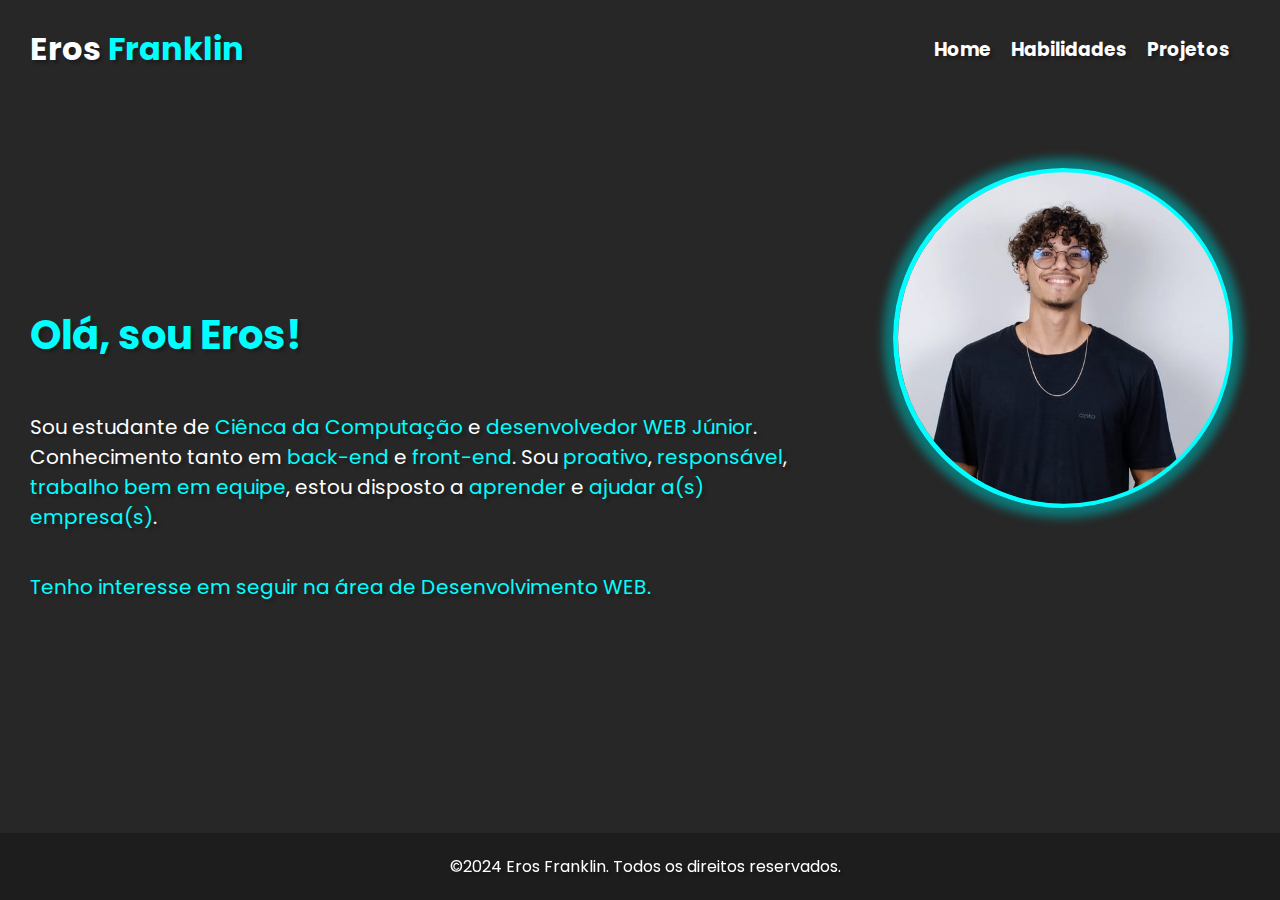
<file: index.html>
<!DOCTYPE html>
<html lang="pt-br">
<head>
    <meta charset="UTF-8">
    <meta name="viewport" content="width=device-width, initial-scale=1.0">
    <title>Portifolio</title>
    <link rel="stylesheet" href="style.css">
    <link rel="stylesheet" href="https://cdn.jsdelivr.net/npm/bootstrap-icons@1.11.3/font/bootstrap-icons.min.css">
    <link rel="stylesheet" href="media.css">
    <link rel="icon" href="../imagem/E.png" type="image/png">
    <link rel="stylesheet" href="https://cdnjs.cloudflare.com/ajax/libs/font-awesome/6.5.2/css/all.min.css" integrity="sha512-SnH5WK+bZxgPHs44uWIX+LLJAJ9/2PkPKZ5QiAj6Ta86w+fsb2TkcmfRyVX3pBnMFcV7oQPJkl9QevSCWr3W6A==" crossorigin="anonymous" referrerpolicy="no-referrer" />
</head>
<body class="pagina-index">
    <nav class="menu">
        <h1><span class="tt1">Eros</span> <span class="tt2">Franklin</span></h1>
        <i id="burguer" class="fa-solid fa-bars"></i>
        <ul class="itens-menu">
            <li class="item">
                <a href="portifolio.html">
                    <h3>Home <i class="fa-solid fa-house"></i></h3>
                </a>
            </li>
            <li class="item">
                <a href="habilidades.html">
                    <h3>Habilidades <i class="fa-solid fa-user"></i></h3>
                </a>
            </li>
            <li class="item">
                <a href="projetos.html">
                    <h3>Projetos <i class="fa-solid fa-diagram-project"></i></h3>
                </a>
            </li>
        </ul>
    </nav>
    <main class="home">
        <div class="about">
            <h1><span class="tt2">Olá, sou Eros!</span></h1>
            <p>Sou estudante de <span class="tt2">Ciênca da Computação</span> e <span class="tt2">desenvolvedor WEB Júnior</span>. Conhecimento tanto em <span class="tt2">back-end</span> e <span class="tt2">front-end</span>. Sou <span class="tt2">proativo</span>, <span class="tt2">responsável</span>, <span class="tt2">trabalho bem em equipe</span>, estou disposto a <span class="tt2">aprender</span> e <span class="tt2">ajudar a(s) empresa(s)</span>.</p>
            <p><span class="tt2">Tenho interesse em seguir na área de Desenvolvimento WEB.</span></p>
            <div class="links">
                <a href="https://www.github.com/ErosFranklin/" target="_blank"><i class="icone-git fa-brands fa-github"></i></a>
                <a href="#" target="_blank"><i class="icone-linkedin fa-brands fa-linkedin"></i></a>
                <a href="https://www.instagram.com/eros_franklinn/" target="_blank"><i class="icone-insta fa-brands fa-instagram"></i></a>
                <a href="https://wa.me/5583999406304?text=Ola%2C+segue+meu+numero%21" target="_blank"><i class="icone-zap fa-brands fa-whatsapp"></i></a>
                <a href="../Portifolioo/links/curriculo.xml" download><i class="icone-curriculo fa-solid fa-id-card"></i></a>
            </div>
        </div>
        <div class="format-img">
            <div class="image">
                <img src="../imagem/ft-perfil.jpg" alt="Eros-Franklin">
            </div>
        </div>
    </main>
    <footer class="rodape">
        <p>&copy;2024 Eros Franklin. Todos os direitos reservados.</p>
    </footer>
    <script src="menu.js"></script>
</body>
</html>
</file>
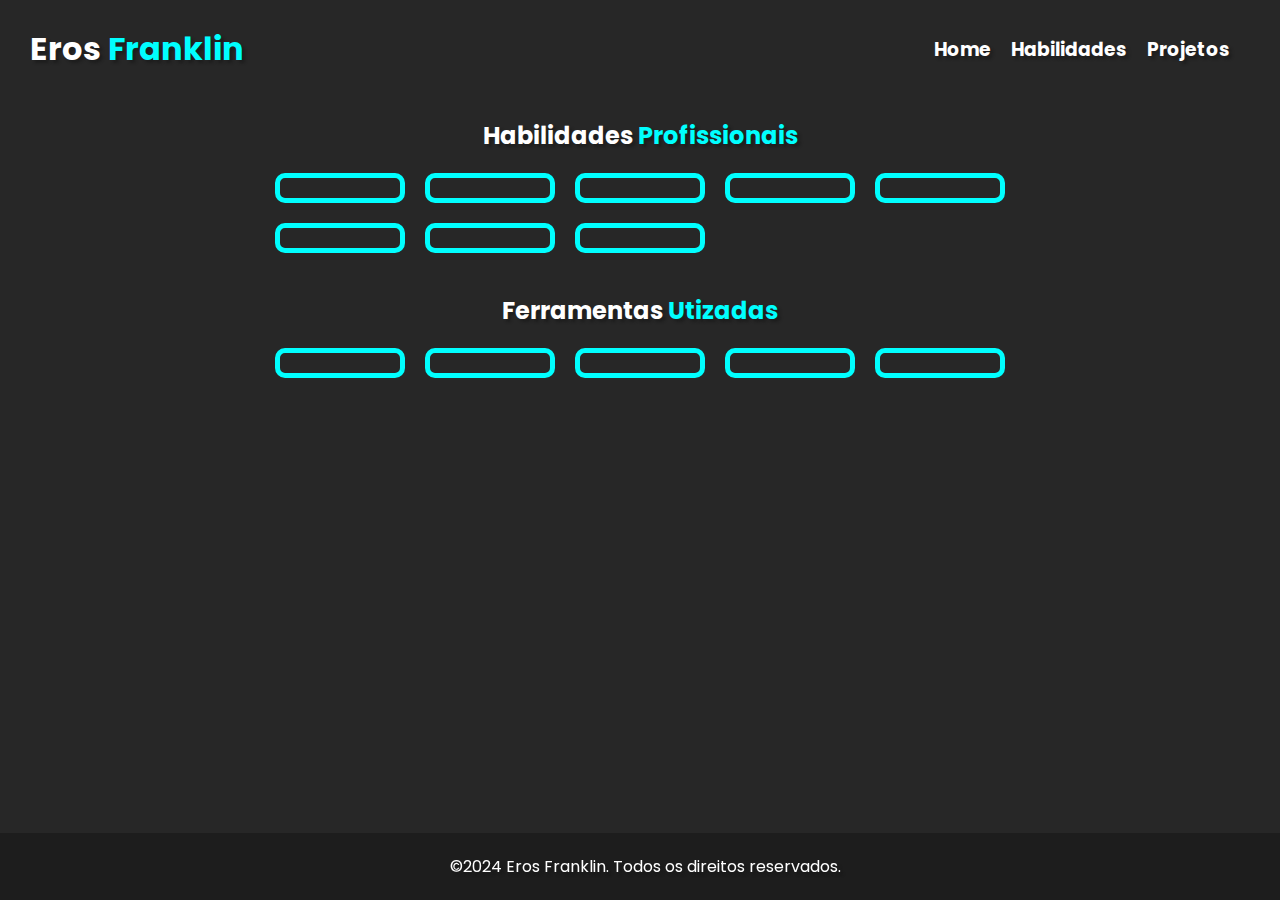
<file: habilidades.html>
<!DOCTYPE html>
<html lang="pt-br">
<head>
    <meta charset="UTF-8">
    <meta name="viewport" content="width=device-width, initial-scale=1.0">
    <title>Projetos</title>
    <link rel="stylesheet" href="style.css">
    <link rel="stylesheet" href="https://cdn.jsdelivr.net/npm/bootstrap-icons@1.11.3/font/bootstrap-icons.min.css">
    <link rel="stylesheet" href="media.css">
    <link rel="icon" href="../imagem/E.png" type="image/png">
    <link rel="stylesheet" href="https://cdnjs.cloudflare.com/ajax/libs/font-awesome/6.5.2/css/all.min.css" integrity="sha512-SnH5WK+bZxgPHs44uWIX+LLJAJ9/2PkPKZ5QiAj6Ta86w+fsb2TkcmfRyVX3pBnMFcV7oQPJkl9QevSCWr3W6A==" crossorigin="anonymous" referrerpolicy="no-referrer" />
    
</head>
<body >
    <nav class="menu">
        <h1><span class="tt1">Eros</span> <span class="tt2">Franklin</span></h1>
        <i id="burguer" class="fa-solid fa-bars"></i>
        <ul class="itens-menu">
            <li class="item">
                <a href="index.html">
                    <h3>Home <i class="fa-solid fa-house"></i></h3>
                </a>
            </li>
            <li class="item">
                <a href="habilidades.html">
                    <h3>Habilidades <i class="fa-solid fa-user"></i></h3>
                </a>
            </li>
            <li class="item">
                <a href="projetos.html">
                    <h3>Projetos <i class="fa-solid fa-diagram-project"></i></h3>
                </a>
            </li>
        </ul>
    </nav>
    <main>
        <div class="skills-professional">
            <h2><span class="tt1">Habilidades</span> <span class="tt2">Profissionais</span></h2>
            <div class="skills">
                <div class="skill">
                    <i class="fa-brands fa-html5"></i>
                    <span class="tooltip-text">HTML5</span>
                </div>
                <div class="skill">
                    <i class="fa-brands fa-css3-alt"></i>
                    <span class="tooltip-text">CSS3</span>
                </div>
                <div class="skill">
                    <i class="fa-brands fa-js"></i>
                    <span class="tooltip-text">JavaScript</span>
                </div>
                <div class="skill">
                    <i class="fa-brands fa-java"></i>
                    <span class="tooltip-text">Java</span>
                </div>
                <div class="skill">
                    <i class="fa-solid fa-c"></i>
                    <span class="tooltip-text">C e C++</span>
                </div>
                <div class="skill">
                    <i class="fa-brands fa-python"></i>
                    <span class="tooltip-text">Python</span>
                </div>
                <div class="skill">
                    <i class="fa-solid fa-bullhorn"></i>
                    <span class="tooltip-text">Marketing</span>
                </div>
                <div class="skill">
                    <i class="fa-solid fa-database"></i>
                    <span class="tooltip-text">MySQL</span>
                </div>
            </div>
            <h2><span class="tt1">Ferramentas</span> <span class="tt2">Utizadas</span></h2>
            <div class="tools">
                <div class="tool">
                    <i class="fa-brands fa-git-alt"></i>
                    <span class="tooltip-text">Git</span>
                </div>
                <div class="tool">
                    <i class="fa-brands fa-github"></i>
                    <span class="tooltip-text">GitHUB</span>
                </div>
                <div class="tool">
                    <i class="fa-brands fa-youtube"></i>
                    <span class="tooltip-text">YouTube</span>
                </div>
                <div class="tool">
                    <i class="fa-solid fa-code"></i>
                    <span class="tooltip-text">VSCODE</span>
                </div>
                <div class="tool">
                    <i class="fa-brands fa-jira"></i>
                    <span class="tooltip-text">Jira</span>
                </div>
            </div>
        </div>
    </main>
    <footer class="rodape">
        <p>&copy;2024 Eros Franklin. Todos os direitos reservados.</p>
    </footer>
    <script src="menu.js"></script>
</body>
</html>
</file>
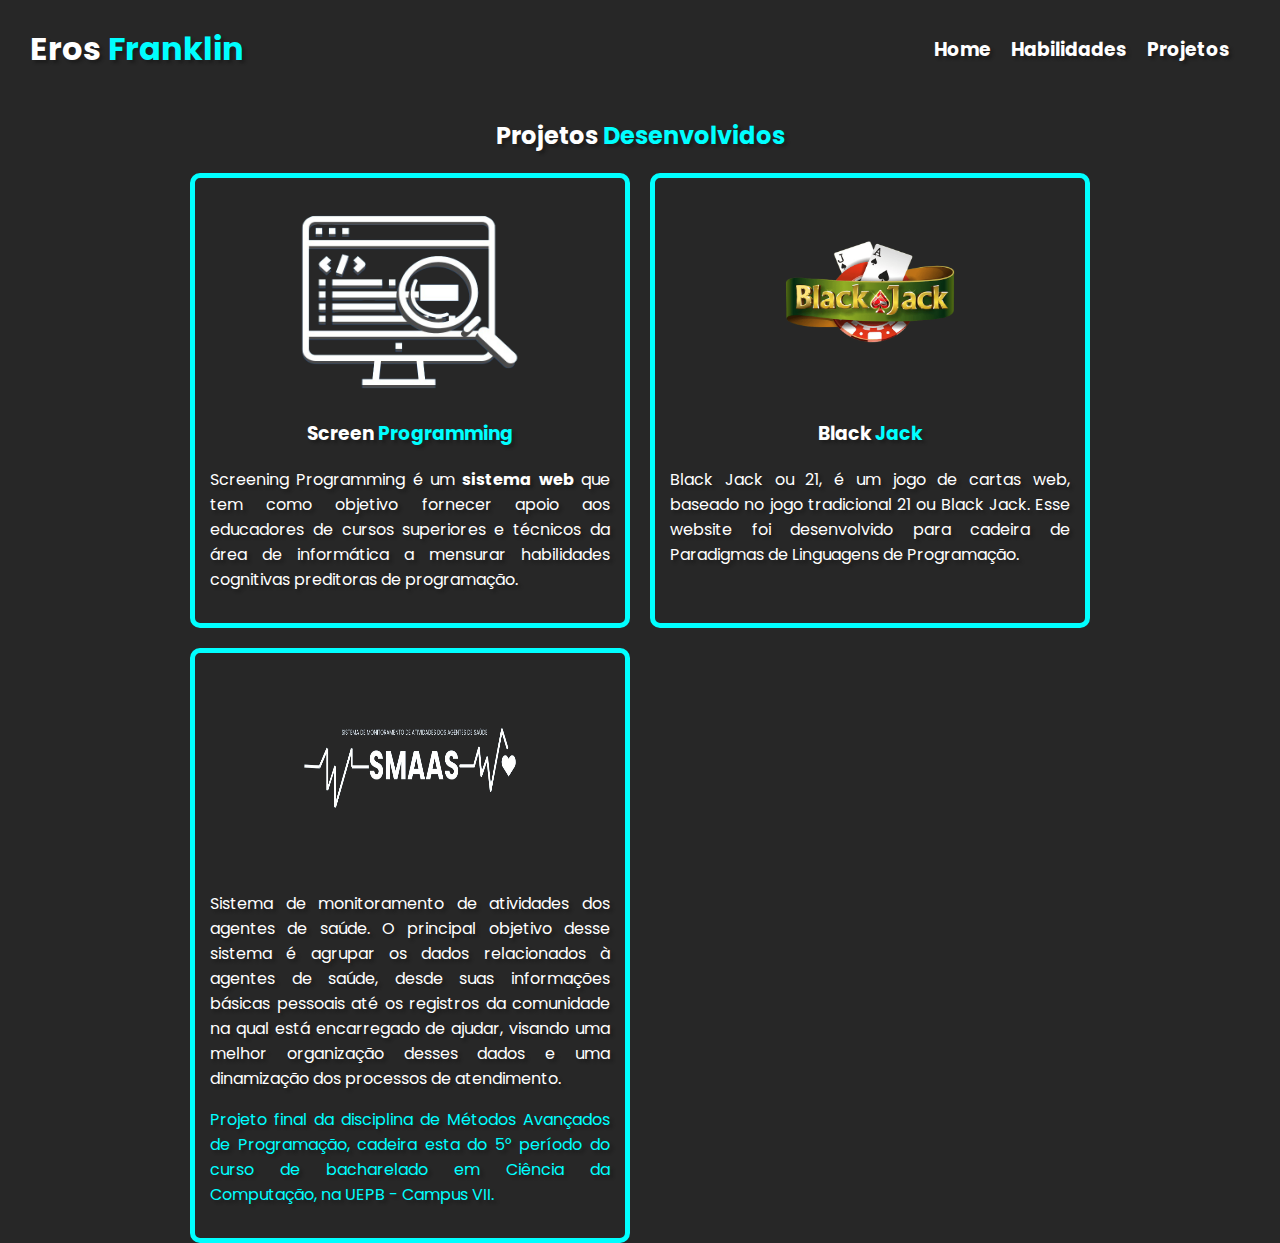
<file: projetos.html>
<!DOCTYPE html>
<html lang="pt-br">
<head>
    <meta charset="UTF-8">
    <meta name="viewport" content="width=device-width, initial-scale=1.0">
    <title>Projetos</title>
    <link rel="stylesheet" href="style.css">
    <link rel="stylesheet" href="https://cdn.jsdelivr.net/npm/bootstrap-icons@1.11.3/font/bootstrap-icons.min.css">
    <link rel="stylesheet" href="media.css">
    <link rel="icon" href="../imagem/E.png" type="image/png">
    <link rel="stylesheet" href="https://cdnjs.cloudflare.com/ajax/libs/font-awesome/6.5.2/css/all.min.css" integrity="sha512-SnH5WK+bZxgPHs44uWIX+LLJAJ9/2PkPKZ5QiAj6Ta86w+fsb2TkcmfRyVX3pBnMFcV7oQPJkl9QevSCWr3W6A==" crossorigin="anonymous" referrerpolicy="no-referrer" />
</head>
<body class="pagina-projetos">
    <nav class="menu">
        <h1><span class="tt1">Eros</span> <span class="tt2">Franklin</span></h1>
        <i id="burguer" class="fa-solid fa-bars"></i>
        <ul class="itens-menu">
            <li class="item">
                <a href="index.html">
                    <h3>Home <i class="fa-solid fa-house"></i></h3>
                </a>
            </li>
            <li class="item">
                <a href="habilidades.html">
                    <h3>Habilidades <i class="fa-solid fa-user"></i></h3>
                </a>
            </li>
            <li class="item">
                <a href="projetos.html">
                    <h3>Projetos <i class="fa-solid fa-diagram-project"></i></h3>
                </a>
            </li>
        </ul>
    </nav>
    <main>
        <div class="projetos-container">
            <h2><span class="tt1">Projetos</span> <span class="tt2">Desenvolvidos</span></h2>
            <div class="projetos">
                <div class="projeto">
                    <img src="/imagem/logoSC.png" alt="Screen-Programming">
                    <h3>Screen <span class="tt2">Programming</span></h3>
                    <p>Screening Programming é um <strong>sistema web</strong> que tem como objetivo fornecer apoio aos educadores de
                        cursos superiores e técnicos da área de informática a mensurar habilidades cognitivas preditoras
                        de programação.</p>
                    <a href="https://github.com/ErosFranklin/ScreenProgramming2024" target="_blank"><i class="icone-git fa-brands fa-github"></i></a>
                </div>
                <div class="projeto">
                    <img src="/imagem/logotipo (1).png" alt="Black-Jack">
                    <h3>Black <span class="tt2">Jack</span></h3>
                    <p>Black Jack ou 21, é um jogo de cartas web, baseado no jogo tradicional 21 ou Black Jack. Esse website foi desenvolvido para cadeira de Paradigmas de Linguagens de Programação.</p>
                    <a href="https://github.com/ErosFranklin/Black-Jack" target="_blank"><i class="icone-git fa-brands fa-github"></i></a>
                </div>
                <div class="projeto">
                    <img src="/imagem/SMAAS.png" alt="SMAAS">
                    <p>Sistema de monitoramento de atividades dos agentes de saúde. O principal objetivo desse sistema é agrupar os dados relacionados à agentes de saúde, desde suas informações básicas pessoais até os registros da comunidade na qual está encarregado de ajudar, visando uma melhor organização desses dados e uma dinamização dos processos de atendimento.
                    </p>
                    <p><span class="tt2">Projeto final da disciplina de Métodos Avançados de Programação, cadeira esta do 5° período do curso de bacharelado em Ciência da Computação, na UEPB - Campus VII.</span></p>
                    <a href="https://github.com/ErosFranklin/Projeto_MAP" target="_blank"><i class="icone-git fa-brands fa-github"></i></a>
                </div>
            </div>
        </div>
    </main>
    <script src="menu.js"></script>
</body>
</html>
</file>
<file: style.css>
@import url("https://fonts.googleapis.com/css2?family=Poppins:wght@400;500;600;700&display=swap");

body {
  font-family: "Poppins", sans-serif;
  margin: 0;
  padding: 0;
  height: 100vh;
  width: 100vw;
  background-color: var(--color-background);
  color: var(--color-text);
  text-shadow: 3px 3px 3px var(--text-shadow1);
  
}

:root {
  --color-background: rgb(39, 39, 39);
  --color-text: #ffffff;
  --color-bold: #00ffff;
  --text-shadow1: rgba(20, 20, 20, 0.473);
  --text-shadow2: #02a1a1a8;
}

.menu {
  display: flex;
  align-items: center;
  text-align: center;
  justify-content: space-between;
  padding: 0 30px;
}

.tt2 {
  color: var(--color-bold);
}
#burguer {
  display: none;
}
.itens-menu {
  display: flex;
  list-style: none;
}
.item {
  padding-right: 20px;
}
.item a {
  text-decoration: none;
  color: var(--color-text);
}
.item a:hover {
  color: var(--color-bold);
  text-decoration: underline;
  transition: 0.3s ease;
}

/* HOME */
.pagina-index{
  overflow: hidden;
}
.about {
  display: flex;
  flex-direction: column;
  top: 50%;
  left: 0;
  position: absolute;
  padding: 0 30px;
  transform: translate(0%, -50%);
  width: 60%;
}
.about h1 {
  font-size: 2.5em;
}
.about p {
  font-size: 20px;
}
.links {
  display: flex;
  flex-direction: row;
}
.links a {
  text-decoration: none;
  color: var(--color-text);
  font-size: 30px;
  padding-right: 20px;
  transition: 0.3s ease-in-out;
}
.links a:hover {
  transform: scale(1.2);
}
.icone-git:hover{
  color:#171515;
  transition: 0.5s ease;
}
.icone-linkedin:hover{
  color:#0077B5;
  transition: 0.5s ease;
}
.icone-insta:hover{
  background: linear-gradient(to right, #E1306C,  #F77737,#FCAF45,#F56040, #D2297D,#C13584);
  -webkit-background-clip: text;
  -webkit-text-fill-color: transparent;
  transition: 0.5s ease;
}
.icone-zap:hover{
  color:#25D366;
  transition: 0.5s ease;
}
@keyframes mexer {
  0% {
    transform: translateX(0) translateY(0) rotate(0deg); /* Posição inicial */
  }
  20% {
    transform: translateX(-10px)  translateY(-10px) rotate(-2deg); /* Mexendo para a esquerda */
  }
  40%{
    transform: translateX(10px)  translateY(-10px) rotate(2deg);
  }
  80% {
    transform: translateX(-10px)  translateY(10px) rotate(-2deg);; /* Mexendo para a direita */
  }
  100% {
    transform: translateX(10px)  translateY(10px) rotate(2deg);; /* Volta à posição original */
  }
  100% {
    transform: translateX(0) translateY(0px) rotate(0deg); /* Volta à posição original */
  }
}
.format-img {
  display: flex;
  top: 30%;
  right: 5%;
  position: absolute;
  transform: translate(5%, -30%);
  max-width: 330px;
  max-height: 330px;
  border: 5px solid var(--color-bold);
  border-radius: 100%;
  box-shadow: 0px 0px 10px 10px var(--text-shadow2);
  animation: mexer 10s ease-in-out infinite;
}

.image img {
  position: relative;
  top: 50%;
  right: 0;
  transform: translate(0%, -50%);
  max-width: 500px;
  max-height: 500px;
  clip-path: circle();
}
/* HABILIDADES */

.skills-professional {
  display: flex;
  align-items: center;
  text-align: center;
  flex-direction: column;
  left: 50%;
  transform: translateX(-50%);
  position: absolute;
  width: 100%;
  max-width: 800px;
}
.skills {
  display: grid;
  grid-template-columns: repeat(5, 1fr);
  align-items: center;
  gap: 20px;
  margin-bottom: 20px;
}
.skill {
  position: relative;
  border: 5px solid var(--color-bold);
  width: 100px;
  max-height: 100px;
  padding: 10px;
  border-radius: 10px;
  transition: 0.3s ease-in-out;
}
.skill i {
  font-size: 50px;
}
.skill:hover {
  cursor: pointer;
  border-color: var(--text-shadow2);
  box-shadow: 0px 5px 5px var(--text-shadow1);
  
  transform: scale(1.2);
}
.tools {
  display: grid;
  grid-template-columns: repeat(5, 1fr);
  gap: 20px;
}
.tool {
  position: relative;
  border: 5px solid var(--color-bold);
  width: 100px;
  max-height: 100px;
  padding: 10px;
  border-radius: 10px;
  transition: 0.3s ease-in-out;
}
.tool i {
  font-size: 50px;
}
.tool:hover {
  cursor: pointer;
  border-color: var(--text-shadow2);
  box-shadow: 0px 5px 5px var(--text-shadow1);
  transition: 0.3s ease;
  transform: scale(1.2);
}
.skill .tooltip-text, .tool .tooltip-text{
  visibility: hidden;
  width: 100px; 
  background-color: #555; 
  color: #fff; 
  text-align: center;
  border-radius: 5px; 
  padding: 5px 0;
  position: absolute;
  z-index: 1;
  bottom: 125%; 
  left: 50%;
  margin-left: -100px; 
  opacity: 0;
  transition: 0.3s ease-in-out;
}
.skill:hover .tooltip-text, .tool:hover .tooltip-text{
visibility: visible;
opacity: 1;
}
/*  PROJETOS  */
.pagina-projetos{
  overflow-x: hidden;
}
.projetos-container {
  display: flex;
  left: 50%;
  position: absolute;
  flex-direction: column;
  align-items: center;
  text-align: center;
  transform: translateX(-50%);
  width: 100%;
  max-width: 800px;
}
.projetos {
  display: grid;
  grid-template-columns: repeat(2, 1fr);
  gap: 20px;
}
.projeto {
  position: relative;
  border: 5px solid var(--color-bold);
  padding: 15px;
  width: 400px;
  height: auto;
  max-height: 600;
  border-radius: 10px;
  transition: 0.3s ease-in-out;
}
.projeto img {
  width: 55%;
  height: 200px;
}
.projeto a {
  font-size: 40px;
  text-decoration: none;
  color: var(--color-text);
  transition: .5s ease-in-out;
}

.projetos p {
  text-align: justify;
}
.projeto:hover {
  border-color: var(--text-shadow2);
  box-shadow: 0px 5px 5px var(--text-shadow1);
  transform: scale(1.05);
  transition: 0.3s ease;
}

/* RODAPE */
.rodape {
  position: fixed;
  text-align: center;
  bottom: 0;
  left: 0;
  padding: 5px;
  width: 100%;
  background-color: var(--text-shadow1);
}
</file>
<file: media.css>
/*Typical Device Breakpoint
----------------------------
Telas pequenas: ate 600px
Celular:de 600px ate 750px
Tablet: 768px ate 993px
Desktop: 992px ate 1200px
Grandes telas: acima de 1200px
*/
@media only screen and (max-width: 768px) {
  .pagina-index{
    overflow: auto;
  }
  .menu {
    position: fixed;
    width: 90vw;
    padding: 0 30px;
    backdrop-filter: blur(5px);
    z-index: 9999;
  }
  #burguer {
    display: block;
    align-items: center;
    text-align: right;
    font-size: 30px;
    width: 100%;
    height: 100%;
    top: 0;
    right: 0;
    padding:20px;
  }
  .itens-menu {
    display: none;
    position: fixed;
    top: 0;
    right: 0;
    width: 50vw;
    height: 100vh;
    background: rgba(39, 39, 39, 0.781);
    box-shadow: 0px 0px 5px var(--text-shadow2);
    border-radius: 10px;
    padding-top: 100px;
    flex-direction: column;
    justify-content: flex-start;
    align-items: center;
    transition: 1s ease;
    gap: 0;
    pointer-events: none;
    z-index: 8887;
  }
  .menu.ativo .itens-menu {
    display: flex;
    pointer-events: all;
  }
  .menu.ativo #burguer {
    z-index: 8888;
  }
  .about {
    display: flex;
    text-align: center;
    align-items: center;
    flex-direction: column;
    justify-content: center;
    position: absolute;
    top: 50%;
    left: 50%;
    width: 85%;
    transform: translate(-50%, 50%);
  }
  .about p {
    text-align: justify;
  }
  .links a {
    margin-bottom: 100px;
    font-size: 30px;
  }
  .format-img {
    position: absolute;
    top: 30%;
    left: 10%;
    width: 330px;
    height: 330px;
    transform: translate(-10%, -30%);
  }
  .image img {
    position: relative;
    max-width: 500px;
    max-height: 500px;
    top: 50%;
    left: 50%;
    transform: translate(-50%, -50%);
  }
  .projetos-container{
    top: 15%;
    width: 90%;
  }
  .skills-professional{
    top: 15%;
    width: 90%;
    bottom: -300px;
  }
  .projetos {
    grid-template-columns: repeat(1, 1fr);
    justify-content:center;
    align-items: center;
  }
  .tools,
  .skills {
    grid-template-columns: repeat(2, 1fr);
    
  }
  .projeto{
    width: 90%;
  }
}
</file>
